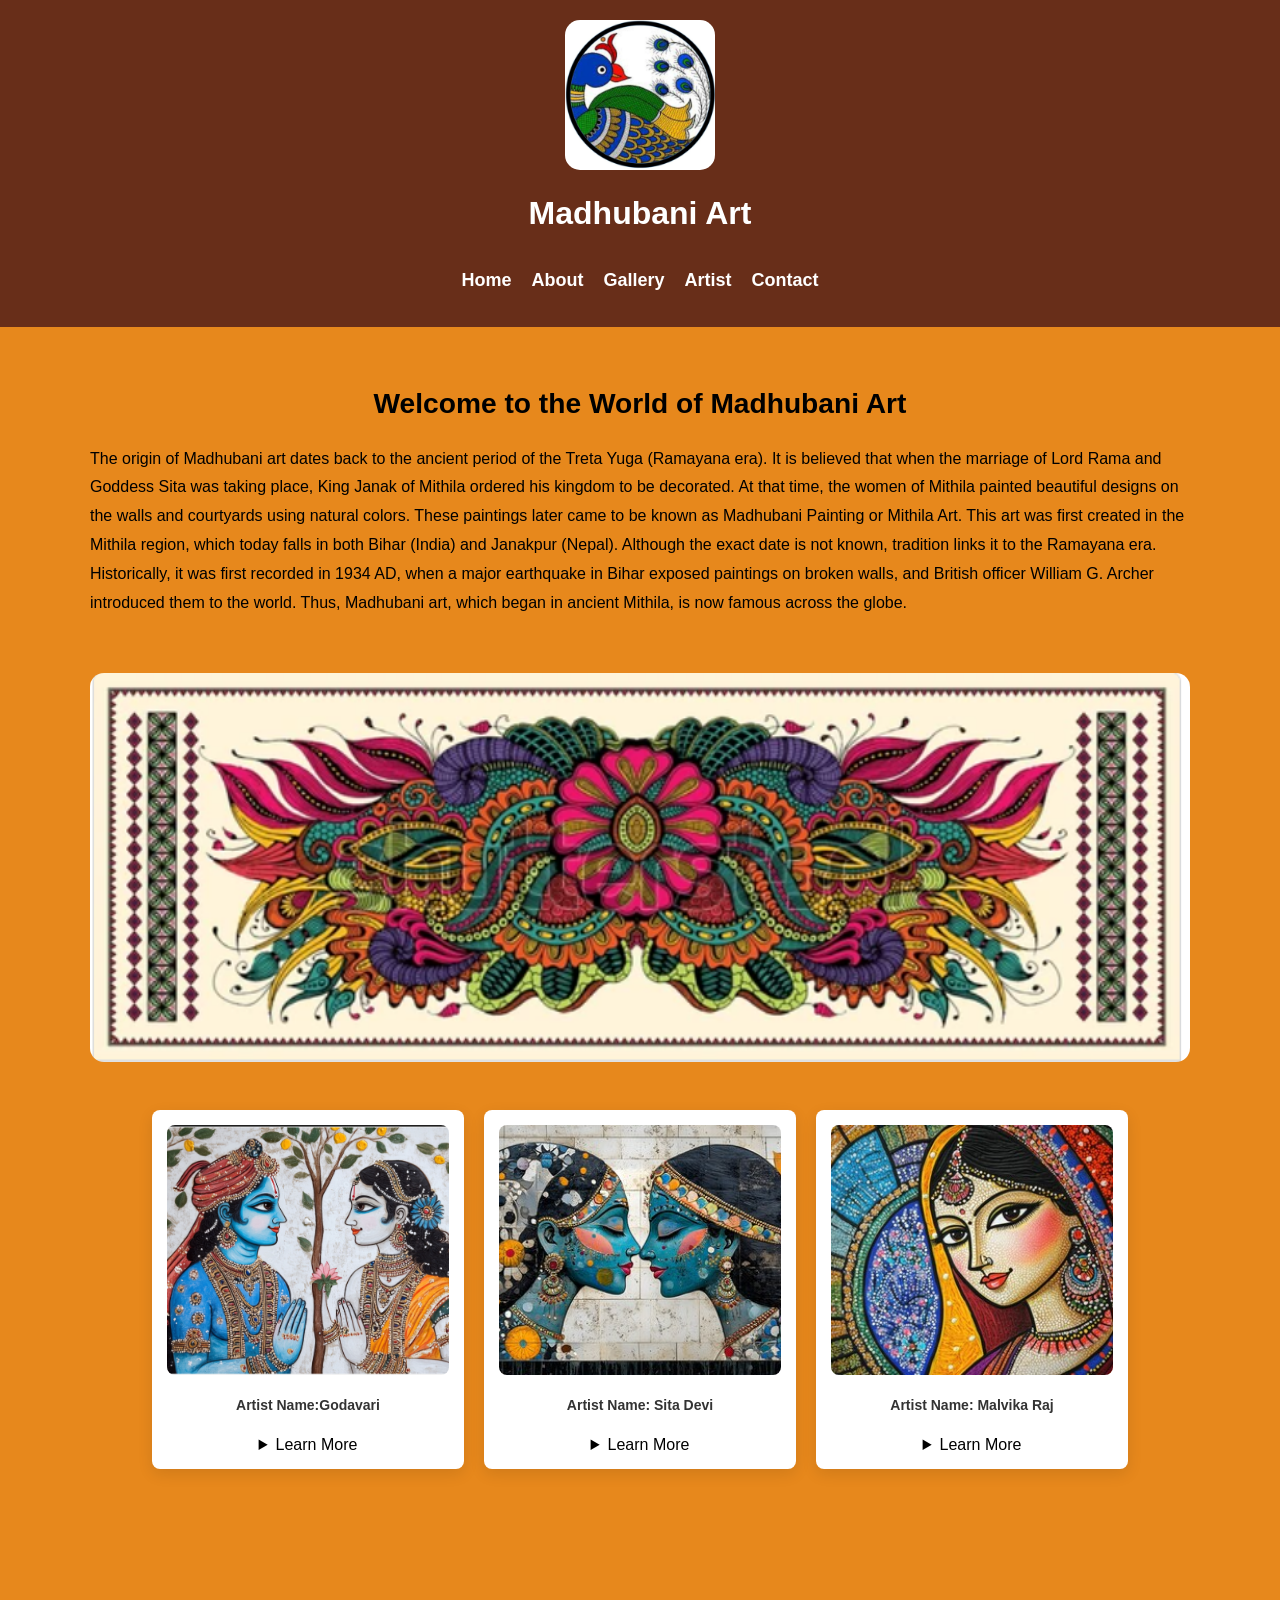
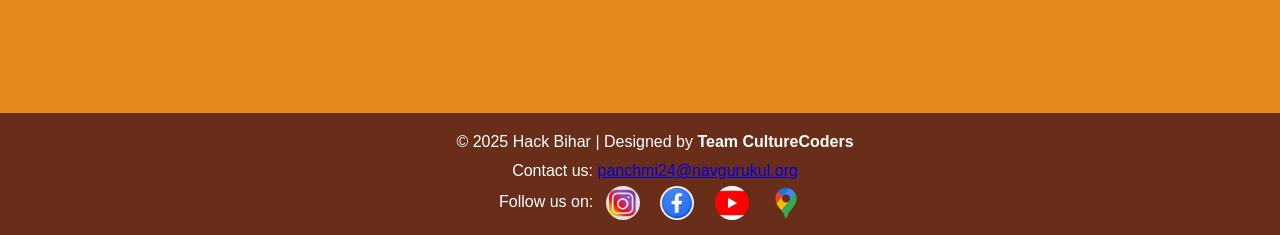
<file: index.html>
<!DOCTYPE html>
<html lang="en">
<head>
  <meta charset="UTF-8">
  <title>Home | Madhubani Art</title>
  <link rel="stylesheet" href="style.css">
</head>
<body>
  <header>
    <div class="logo-container">
      <img src="Screenshot From 2025-05-20 10-03-20.png" alt="Madhubani Logo" class="logo">
  
    <h1>Madhubani Art</h1>
    <nav>
      <ul>
        <li><a href="index.html">Home</a></li>
        <li><a href="Abou.html">About</a></li>
        <li><a href="gallery.html">Gallery</a></li>
        <li><a href="artist.html">Artist</a></li>
        <li><a href="Contact.html">Contact</a></li>
      </ul>
    </nav>
  </header>
  <main>
    <section>
      <h2>Welcome to the World of Madhubani Art</h2>
      <p>The origin of Madhubani art dates back to the ancient period of the Treta Yuga (Ramayana era). 
        It is believed that when the marriage of Lord Rama and Goddess Sita was taking place, King Janak of Mithila ordered his kingdom to be decorated. At that time, 
        the women of Mithila painted beautiful designs on the walls and courtyards using natural colors. 
        These paintings later came to be known as Madhubani Painting or Mithila Art. This art was first created in the Mithila region,
         which today falls in both Bihar (India) and Janakpur (Nepal). Although the exact date is not known, tradition links it to the Ramayana era. Historically, it was first 
         recorded in 1934 AD, when a major earthquake in Bihar exposed paintings on broken walls, and British officer William G. 
         Archer introduced them to the world. Thus, Madhubani art, which began in ancient Mithila, is now famous across the globe.</p>
      <div class="img"></div>
      <img src="Screenshot From 2025-05-19 19-31-35.png"  width="100%"     alt="Madhubani Art 3">
      <div class="img-container">
      

<div class="img-card">
  <img src="photo/image copy 2.png" alt="image" width="200">
  <p class="para"> Artist Name:Godavari</p>

  <details>
    <summary>Learn More</summary>
    <p>
      Madhubani (Mithila) paintings are not just decoration—they always carry a symbolic meaning.

🌸 Nature & fertility → Trees, flowers, fish, birds, and animals symbolize prosperity, harmony, and life.

☀️🌙 Sun & moon → Represent time, cycle of life, energy, and stability.

💑 Marriage & rituals → Many paintings show gods, goddesses, or wedding scenes, symbolizing love, union, and tradition.
This painting depicts Lord Krishna and Radha in a traditional Indian art style, likely inspired by Madhubani or Rajasthani miniature painting. A fitting title for this artwork could be:

“Radha-Krishna: Eternal Love and Devotion”

It captures the essence of love, devotion, and spiritual union between Radha and Krishna, common themes in Indian art.
    </p>
  </details>
</div>

<div class="img-card">
  <img src="photo/image copy 3.png" alt="image" width="200">
  <p class="para">Artist Name: Sita Devi</p>


  <details>
    <summary>Learn More</summary>
    <p>
     Souls

🔹 The two faces shown opposite each other represent reflection — they are mirrors of one another.
🔹 The blue color — in Indian art and tradition, blue is often associated with Lord Krishna and spiritual love. It symbolizes infinity, depth, and peace.
🔹 Decorative ornaments and flowers — these signify beauty, prosperity, and culture.
🔹 The yellow lotus — in Indian art, the lotus stands for purity, wisdom, and divinity.

👉 The deeper message of this painting is that true love is the union of two souls, not just an external appearance.
It symbolizes both duality (two forms) and non-duality (oneness).
    </p>
  </details>
</div>

<div class="img-card">
  <img src="photo/image copy 4.png" alt="image" width="200">
  <p class="para">Artist Name: Malvika Raj</p>

  <details>
    <summary>Learn More</summary>
    <p>
      This artwork represents the grace, beauty, and inner strength of Indian women.

🔹 The woman’s face, adorned with jewelry and a colorful saree/veil, reflects traditional Indian femininity and elegance.
🔹 The bright, vibrant colors symbolize celebration, cultural richness, and the diversity of life.
🔹 The decorative patterns around her create a divine aura, almost like a halo, signifying purity, respect, and sacredness.
🔹 Her eyes are large and expressive, often considered the window to the soul, showing calmness and depth of emotion.

👉 Overall, this painting celebrates Indian womanhood — combining outer beauty, cultural identity, and inner strength.
    </p>
  </details>
</div>



<!-- 🔹 Modal Box -->
<div id="artistModal" class="modal">
  <div class="modal-content">
    <span class="close" onclick="closeModal()">&times;</span>
    <div id="modal-body">
      <!-- Artist info will load here -->
    </div>
  </div>
</div>

      </div>
    </section>
  </main>
  <footer>
    <div class="footer-container">
      <p>&copy; 2025 Hack Bihar | Designed by <strong>Team CultureCoders</strong></p>
      <p>Contact us: <a href="mailto:info@madhubaniart.com">panchmi24@navgurukul.org</a></p>
      <p>Follow us on: 
        <a href="https://www.instagram.com/reel/DHSvYx3zy8M/?igsh=OXBoYTV0bWptcW9t"><img src="WhatsApp Image 2025-05-20 at 10.25.56 AM.jpeg" alt="Instagram" class="social-icon"></a>
        <a href="https://www.facebook.com/?_rdr"><img src="WhatsApp Image 2025-05-20 at 10.38.00 AM.jpeg" alt="Facebook" class="social-icon"></a>
        <a href="https://www.youtube.com/results?search_query=madhubani+painting"><img src="WhatsApp Image 2025-05-20 at 11.15.55 AM.jpeg" alt="Twitter" class="social-icon"></a>
        <a href="https://www.google.com/search?q=madhubani+location&oq=madhu&gs_lcrp=EgZjaHJvbWUqBggBEEUYOzIGCAAQRRg7MgYIARBFGDsyDwgCEEUYOxjjAhixAxiABDIGCAMQRRg7MgoIBBAuGLEDGIAEMgYIBRBFGDwyBggGEEUYPDIGCAcQRRg80gEINDg4MWowajeoAgiwAgHxBTT0EGLn2KUP8QU09BBi59ilDw&sourceid=chrome&ie=UTF-8"><img src=".vscode/google-map-icon.png" alt="Twitter" class="social-icon"></a>
      
      </p>
    </div>

  </footer>
  <script src="script.js"></script>
</body>
</html>
</file>
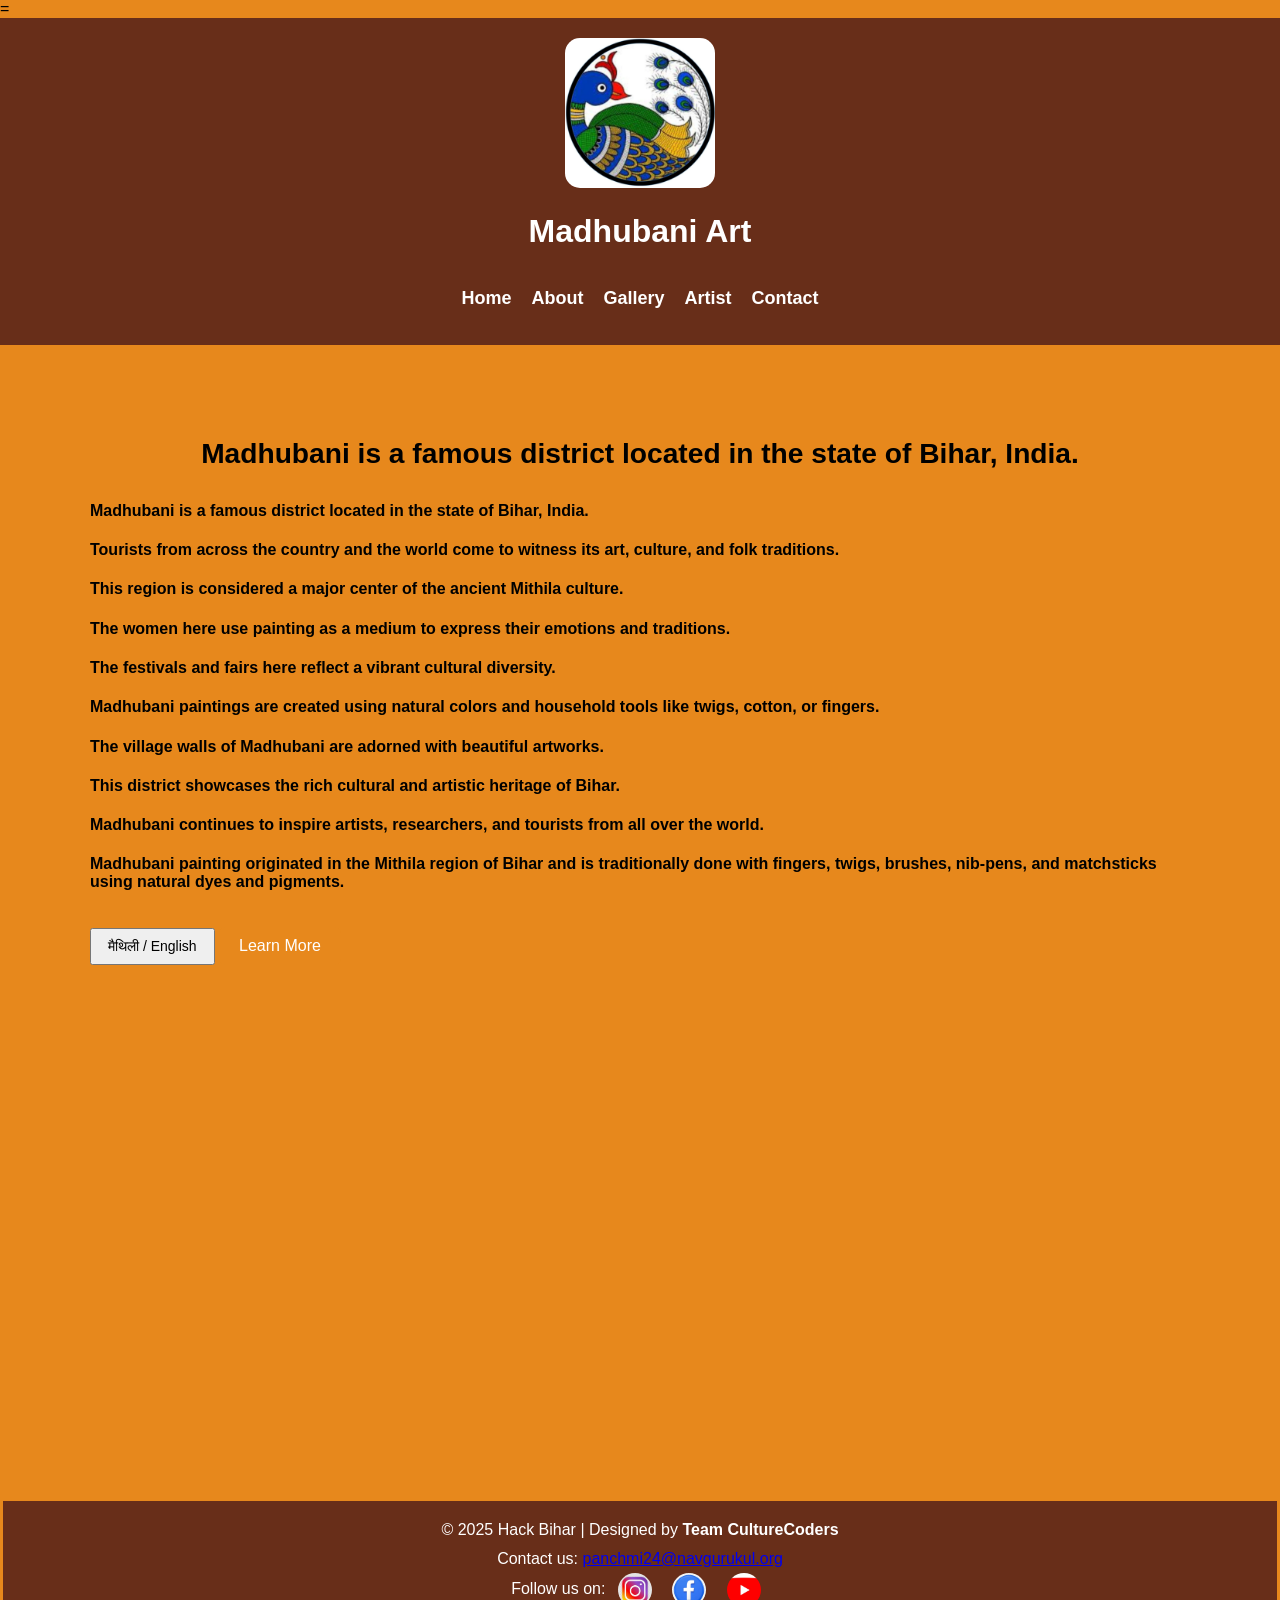
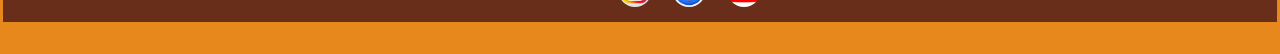
<file: Abou.html>
<!DOCTYPE html>
<html lang="en">
<head>
  <meta charset="UTF-8">
  <title>About | Madhubani Art</title>
=<link rel="stylesheet" href="style.css">
</head>
<body>
  <header>
   <div class="logo-container">
    <img src="Screenshot From 2025-05-20 10-03-20.png" alt="Madhubani Logo" class="logo">
  
    <h1>Madhubani Art</h1>
    <nav>
      <ul>
        <li><a href="index.html">Home</a></li>
        <li><a href="Abou.html">About</a></li>
        <li><a href="gallery.html">Gallery</a></li>
        <li><a href="artist.html">Artist</a></li>
        <li><a href="Contact.html">Contact</a></li>
      </ul>
    </nav>
  </header>
  <main>
  <main>
    <section>
      <h2 class="lang-en">Madhubani is a famous district located in the state of Bihar, India.</h2>
<h2 class="lang-hi" style="display:none;">मधुबनी भारत के बिहार राज्य में एक प्रसिद्ध जिला छी।</h2>

<h4 class="lang-en">Madhubani is a famous district located in the state of Bihar, India.</h4>
<h4 class="lang-hi" style="display:none;">ई पारंपरिक मधुबनी चित्रकला लेल विश्व प्रसिद्ध अछि।</h4>
<h4 class="lang-en">Tourists from across the country and the world come to witness its art, culture, and folk traditions.</h4>
<h4 class="lang-hi" style="display:none;">देश आ दुनिया भरि सँ पर्यटक एहि कला, संस्कृति आ लोक परंपरा केँ देखबाक लेल अबैत छथि।</h4>
<h4 class="lang-en">This region is considered a major center of the ancient Mithila culture.</h4>
<h4 class="lang-hi" style="display:none;">ई क्षेत्र प्राचीन मिथिला संस्कृति के एक महत्वपूर्ण केंद्र मानल जाइत अछि।</h4>
<h4 class="lang-en">The women here use painting as a medium to express their emotions and traditions.</h4>
<h4 class="lang-hi" style="display:none;">एतय के महिलासभ अपन भावना आ परंपरा केँ चित्रकला द्वारा व्यक्त करैत छथि।</h4>

<h4 class="lang-en">The festivals and fairs here reflect a vibrant cultural diversity.</h4>
<h4 class="lang-hi" style="display:none;">एतय के पर्व आ मेला सांस्कृतिक विविधता के जीवंत प्रतिबिंब होइत अछि।</h4>

<h4 class="lang-en">Madhubani paintings are created using natural colors and household tools like twigs, cotton, or fingers.</h4>
<h4 class="lang-hi" style="display:none;">मधुबनी चित्रकला प्राकृतिक रंग आ घरेलू सामान जकाँ टहनी, सूती आ उंगलि के उपयोग सँ बनाओल जाइत अछि।</h4>

<h4 class="lang-en">The village walls of Madhubani are adorned with beautiful artworks.</h4>
<h4 class="lang-hi" style="display:none;">मधुबनी के गामक दीवाल सुंदर चित्रसभ सँ सजल रहैत अछि।</h4>

<h4 class="lang-en">This district showcases the rich cultural and artistic heritage of Bihar.</h4>
<h4 class="lang-hi" style="display:none;">ई जिला बिहार के समृद्ध सांस्कृतिक आ कलात्मक विरासत के प्रदर्शित करैत अछि।</h4>

<h4 class="lang-en">Madhubani continues to inspire artists, researchers, and tourists from all over the world.</h4>
<h4 class="lang-hi" style="display:none;">मधुबनी आबहूँ कलाकार, शोधकर्ता आ पर्यटक सभ के लेल प्रेरणा के स्रोत छी।</h4>

<h4 class="lang-en">Madhubani painting originated in the Mithila region of Bihar and is traditionally done with fingers, twigs, brushes, nib-pens, and matchsticks using natural dyes and pigments.</h4>
<h4 class="lang-hi" style="display:none;">मधुबनी चित्रकला बिहार के मिथिला क्षेत्र में उत्पन्न भेल अछि आ पारंपरिक रूप सँ ई उंगलि, टहनी, ब्रश, कलम आ माचिसक तीलि के उपयोग कऽ कऽ प्राकृतिक रंग आ रंगीन पदार्थ सँ बनाओल जाइत अछि।</h4>





<button onclick="toggleLanguage()">मैथिली  / English</button>
<!-- 
      <button onclick="toggleLanguage()">हिंदी / English</button>
       -->
      <!-- Updated Learn More Button to open modal -->
      <button class="btn" onclick="openModal()">Learn More</button>
    </section>
  </main>

 
  <!-- Modal Box -->
  <div id="learnModal" class="modal">
    <div class="modal-content">
      <span class="close" onclick="closeModal()">&times;</span>
      <h3>More About Madhubani Art</h3>
      <p><strong>Madhubani Painting</strong>, also known as Mithila Painting, is a traditional Indian folk art form that originated in the Mithila region of Bihar. This art is characterized by eye-catching geometrical patterns and vibrant colors.</p>
      
      <p>Historically, it was practiced by the women of the region to decorate the walls of their homes during festivals, religious rituals, and special occasions. The themes often revolve around nature, mythology, love, and fertility.</p>

      <p>Madhubani paintings are traditionally done using natural dyes and pigments, and the tools used include fingers, twigs, nib pens, and matchsticks. It has now gained global recognition and is practiced on paper, canvas, cloth, and other surfaces.</p>

      <p><strong>Key Features:</strong></p>
      <ul>
        <li>Bright and bold colors</li>
        <li>Intricate borders and fine detailing</li>
        <li>Motifs of flowers, birds, deities, and daily life</li>
        <li>🖌️ Real Story: The Walls That Saved a Forest – Jitwarpur Village, Madhubani
          📍 Place: Jitwarpur village, Madhubani district, Bihar
          🧑‍🎨 Famous for: Home of legendary Madhubani artists like Baua Devi and Sita Devi
          🌳 The Story: How Art Saved the Trees
          Once upon a time, in the peaceful village of Jitwarpur, many families painted Madhubani art on their walls. The art showed gods, goddesses, peacocks, trees, and village life. For many years, this was only for homes and festivals.
          
          Then one day, the villagers heard that the forest department wanted to cut down many trees near their village for development.
          
          But these trees were special to the people. They believed that gods like Durga, Krishna, and Gauri lived in the trees. So the women had an idea.
          
          They went to the forest and started painting Madhubani art on the tree trunks!
          They painted goddesses, birds, animals, and sacred symbols — just like they did on their home walls.
          
          Soon, the painted trees looked so beautiful and spiritual that people from other villages, media, and even the government came to see them. Because the trees had religious and cultural symbols, no one wanted to cut them anymore.
          
          This is how the women of Jitwarpur used art to protect nature.
          
          💫 Result:
          The village became famous.
          
          Tourists and art lovers came from all over the world.
          
          Women artists like Baua Devi received awards like Padma Shri.
          
          Madhubani art was no longer just "village painting" – it became a symbol of Bihar’s pride and women’s power.
          
          🌱 Moral of the story:
          Madhubani art is not just for decoration. It is a voice, a protector of nature, and a story of strong women.</li>
       <li>1. Sita Devi
        Sita Devi was one of the pioneering Madhubani artists who helped bring this traditional art form to the international stage. Known for her vibrant use of colors and detailed patterns, she played a key role in popularizing Madhubani painting beyond Bihar. Her artworks often depict Hindu gods and goddesses, as well as nature-inspired motifs.
        
        2. Baua Devi
        Baua Devi is a renowned Madhubani artist famous for her intricate Tantrik style paintings. She has received the Padma Shri award for her outstanding contribution to Indian folk art. Baua Devi’s work beautifully combines mythology and tradition, keeping alive the spiritual essence of Madhubani art.
        
        3. Ganga Devi
        Ganga Devi was a celebrated Madhubani painter known for her storytelling through art. She used Madhubani painting to depict her personal life experiences as well as cultural rituals. Her powerful and emotive works helped bring global attention to this folk art.</li>
      </ul>
    </div>
  </div>
  <footer>
    <div class="footer-container">
      <p>&copy; 2025 Hack Bihar | Designed by <strong>Team CultureCoders</strong></p>
      <p>Contact us: <a href="mailto:info@madhubaniart.com">panchmi24@navgurukul.org</a></p>
      <p>Follow us on: 
        <a href="https://www.instagram.com/"><img src="WhatsApp Image 2025-05-20 at 10.25.56 AM.jpeg" alt="Instagram" class="social-icon"></a>
        <a href="https://www.facebook.com/?_rdr"><img src="WhatsApp Image 2025-05-20 at 10.38.00 AM.jpeg" alt="Facebook" class="social-icon"></a>
        <a href="https://www.youtube.com/results?search_query=madhubani+painting"><img src="WhatsApp Image 2025-05-20 at 11.15.55 AM.jpeg" alt="Twitter" class="social-icon"></a>
      </p>
    </div>

  </footer>
   <script src="script.js"></script>
</body>
</html>
</file>
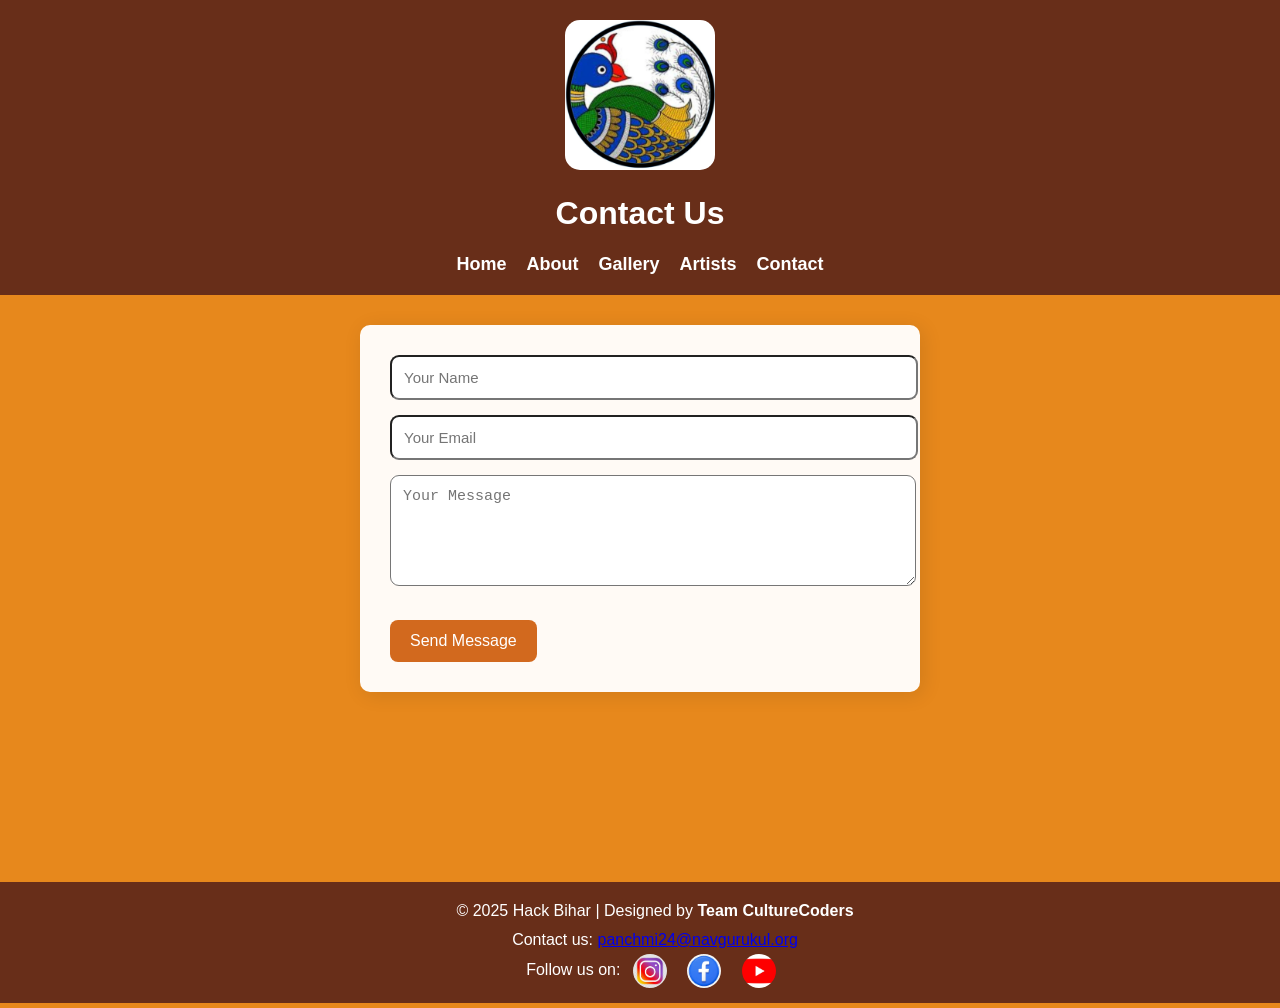
<file: Contact.html>
<!DOCTYPE html>
<html lang="en">
<head>
    <meta charset="UTF-8">
    <meta name="viewport" content="width=device-width, initial-scale=1.0">
    <title> Contact Us </title>
    <link rel="stylesheet" href="style.css">
</head>
<body>
    <script src="script.js"></script>
<header>
   <img src="Screenshot From 2025-05-20 10-03-20.png" alt="Madhubani Logo" class="logo">
   <h1>Contact Us</h1>
  <nav>
    
    <a href="index.html">Home</a></li>
    <a href="Abou.html">About</a></li>
    <a href="gallery.html">Gallery</a>
    <a href="artist.html">Artists</a>
    <a href="Contact.html">Contact</a>
  </nav>
</header>
    <form action="#">
      <input type="text" placeholder="Your Name" required />
      <input type="email" placeholder="Your Email" required />
      <textarea rows="5" placeholder="Your Message" required></textarea>
      <button type="submit">Send Message</button>
    </form>

    <footer>
      <div class="footer-container">
        <p>&copy; 2025 Hack Bihar | Designed by <strong>Team CultureCoders</strong></p>
        <p>Contact us: <a href="mailto:info@madhubaniart.com">panchmi24@navgurukul.org</a></p>
        <p>Follow us on: 
          <a href="https://www.instagram.com/reel/DHSvYx3zy8M/?igsh=OXBoYTV0bWptcW9t"><img src="WhatsApp Image 2025-05-20 at 10.25.56 AM.jpeg" alt="Instagram" class="social-icon"></a>
          <a href="https://www.facebook.com/?_rdr"><img src="WhatsApp Image 2025-05-20 at 10.38.00 AM.jpeg" alt="Facebook" class="social-icon"></a>
          <a href="https://www.youtube.com/results?search_query=madhubani+painting"><img src="WhatsApp Image 2025-05-20 at 11.15.55 AM.jpeg" alt="Twitter" class="social-icon"></a>
        </p>
      </div>
  
    </footer>
</body>
</html>
</file>
<file: style.css>
body {
    margin: 0;
    padding: 0;
    font-family: 'Segoe UI', sans-serif;
    background-color: #f1a752;
}

header {
    background-color: brown;
    padding: 20px 0;
    text-align: center;
    width: 100%;
    color: white;
}

.navbar {
    background-color: #8c4e2b;
    padding: 10px 0; /* Smaller padding makes the navbar shorter */
}

.navbar a {
    padding: 8px 20px; /* Smaller padding on links */
}

/* Navigation styling */
nav {
    display: flex;
    justify-content: center; /* सारे links center में आएं */
    gap: 20px; /* links के बीच gap */
    margin-top: 15px;
}

nav a {
    text-decoration: none;
    color: #333;
    font-size: 18px;
    font-weight: bold;
    transition: color 0.3s ease;
}

.artist-grid {
    display: flex;
    flex-wrap: wrap;
    gap: 20px;
    justify-content: center;
    margin-top: 20px;
}

.artist {
    width: 250px;             /* fixed width */
    height: 250px;            /* fixed height (square) */
    border-radius: 10px;
    overflow: hidden;         /* image + text crop inside */
    display: flex;
    flex-direction: column;
    align-items: center;
    background: #fff;
    box-shadow: 0 4px 8px rgba(0, 0, 0, 0.1);
    cursor: pointer;
    transition: transform 0.2s ease;
}

.artist:hover {
    transform: scale(1.03);
}

.artist img {
    width: 100%;
    height: 100%;
    object-fit: cover;       /* image properly fill karegi */
}

.artist-info {
    padding: 10px;
    text-align: center;
    background: rgba(255, 255, 255, 0.9);
}

.artist-grid {
    display: flex;
    flex-wrap: wrap;
    gap: 20px;
    justify-content: center;
    margin-top: 20px;
}

section > img[alt*="Madhubani"] {
    width: 100%;
    border-radius: 14px;
    box-shadow: var(--shadow);
    margin: 12px 0 20px;
}

/* ---------- Art cards grid ---------- */
.art-card {
    display: grid;
    grid-template-columns: repeat(12, 1fr);
    gap: 16px;
    margin: 6px 0 4px;
}

/* two columns on large screens, stack on small */
.art-card > div {
    grid-column: span 6;         /* 2 cards per row on desktop */
    background: var(--card);
    border-radius: var(--radius);
    padding: 14px;
    box-shadow: var(--shadow);
    transition: transform .18s ease, box-shadow .18s ease;
}

.art-card > div:hover {
    transform: translateY(-3px);
    box-shadow: 0 10px 26px rgba(0, 0, 0, 0.12);
}

.art-card img {
    width: 100%;
    height: 260px;               /* keeps a neat uniform crop */
    object-fit: cover;
    border-radius: 12px;
}

/* small caption paragraph inside cards, if used */
.art-card p {
    margin: 10px 2px 0;
    color: var(--muted);
    font-size: 0.95rem;
}

footer {
    background-color: brown;
    color: white;
    text-align: center;
    padding: 20px 0;
    font-size: 16px;
    width: 100%;
    margin-top: 160px;
}

footer p {
    margin: 0;
}

form {
    max-width: 500px;
    margin: 30px auto;
    padding: 30px;
    background-color: #fffaf5;
    border-radius: 10px;
    box-shadow: 3px 3px 20px rgba(0, 0, 0, 0.1);
}

input,
textarea {
    width: 100%;
    margin-bottom: 15px;
    padding: 12px;
    border-radius: 9px;
    font-size: 15px;
}

button[type="submit"] {
    background-color: #d2691e;
    color: white;
    border: none;
    padding: 12px 20px;
    font-size: 16px;
    cursor: pointer;
    border-radius: 8px;
}

button[type="submit"]:hover {
    background-color: #a0522d;
}

.social-icon {
    width: 30px;
    height: 30px;
    margin: 0 5px;
    vertical-align: middle;
    border-radius: 50%;
    object-fit: cover;
}

body {
    margin: 0;
    font-family: 'Segoe UI', sans-serif;
    background-color: #e7881c;
}

header {
    background-color: #682e19;
    color: white;
    padding: 20px 0;
    text-align: center;
}

.logo {
    height: 150px;
    width: 150px;
    border-radius: 15px;
}

nav ul {
    list-style: none;
    padding: 0;
    display: flex;
    justify-content: center;
    gap: 20px;
}

nav a {
    color: white;
    text-decoration: none;
    font-weight: bold;
}

main {
    background: var(--bg);
    min-height: 100vh;
    padding: 32px 18px;
    display: grid;
    place-items: start center;
}

main > section {
    width: 100%;
    max-width: 1100px;
    background: var(--card);
    border-radius: var(--radius);
    box-shadow: var(--shadow);
    padding: 28px;
}

/* ---------- Typography ---------- */
h2 {
    margin: 0 0 14px;
    font-size: clamp(1.6rem, 2.2vw, 2.2rem);
    line-height: 1.2;
    color: var(--accent-2);
    position: relative;
    padding-bottom: 10px;
    text-align: center;
}

h2::after {
    content: "";
    position: absolute;
    left: 0;
    bottom: 0;
    width: 82px;
    height: 4px;
    background: linear-gradient(90deg, var(--accent), var(--accent-2));
    border-radius: 2px;
}

p {
    color: var(--text);
    font-size: 1rem;
    line-height: 1.8;
    margin: 10px 0 18px;
}

/* ---------- Decorative strip (optional .img div) ---------- */
.img {
    width: 100%;
    height: 10px;
    background: repeating-linear-gradient(
        90deg,
        var(--accent) 0 16px,
        transparent 16px 22px,
        var(--accent-2) 22px 38px,
        transparent 38px 44px
    );
    border-radius: 999px;
    margin: 10px 0 16px;
}

footer {
    background-color: #682e19;
    color: white;
    text-align: center;
    padding: 15px;
    position: relative;
    bottom: 0;
    width: 100%;
}

.btn {
    display: inline-block;
    padding: 10px 20px;
    background-color: #e07a5f;
    color: white;
    text-decoration: none;
    margin-top: 20px;
    border-radius: 5px;
}

.gallery-grid {
    display: flex;
    justify-content: center;
    flex-wrap: wrap;
    gap: 20px;
    margin-top: 20px;
}

.gallery-grid img {
    width: 200px;
    height: auto;
    border-radius: 8px;
    gap: 10px;
    display: flex;
    flex-direction: column;  /* vertical stack */
    align-items: center;      /* center align horizontally */
    gap: 20px;                /* space between images */
    margin-top: 20px;
}

button {
    margin-top: 15px;
    padding: 8px 16px;
    font-size: 14px;
    cursor: pointer;
}

/* Body Layout */
body {
    display: flex;
    flex-direction: column;
    min-height: 100vh;
}

/* Main should grow to take space */
main {
    flex: 1;
}

.art-image {
    width: 300px;
    height: auto;
}

.gallery-grid img {
    width: 300px; /* ya jitna size chahiye */
    height: auto;
    border-radius: 8px;
}

/* ===== Modal Styles ===== */
.modal {
    display: none; /* hidden by default */
    position: fixed;
    z-index: 999;
    left: 0;
    top: 0;
    width: 100%;
    height: 100%;
    overflow: auto;
    background-color: rgba(0, 0, 0, 0.5); /* Black background with opacity */
    padding-top: 80px;
}

.modal-content {
    background-color: hsl(49, 100%, 96%);
    margin: auto;
    padding: 25px;
    border-radius: 12px;
    width: 85%;
    max-width: 600px;
    box-shadow: 0 6px 12px rgba(0, 0, 0, 0.25);
    color: #333;
    font-family: 'Segoe UI', sans-serif;
}

.modal-content h3 {
    margin-top: 0;
    color: #924d1b;
    text-align: center;
}

.modal-content p {
    line-height: 1.6;
    margin-bottom: 15px;
}

.modal-content ul {
    padding-left: 20px;
}

.modal-content li {
    margin-bottom: 8px;
}

.close {
    color: #a62f2f;
    float: right;
    font-size: 24px;
    font-weight: bold;
    cursor: pointer;
    transition: 0.3s;
}

.close:hover {
    color: #e60000;
}

/* Button styling (optional) */
button.btn {
    background-color: #e7881c;
    color: white;
    padding: 10px 20px;
    border: none;
    border-radius: 6px;
    cursor: pointer;
    font-size: 16px;
    margin-top: 10px;
    transition: 0.3s;
}

button.btn:hover {
    background-color: #c96d0f;
}

.social-icon {
    width: 34px;
    height: 34px;
    margin: 0 8px;
    vertical-align: middle;
    transition: transform 0.2s;
}

.social-icon:hover {
    transform: scale(1.2);
}

.homepage-main-image {
    width: 90%; /* Increase the width to make it bigger */
    max-width: 800px; /* Optional: Sets a maximum width to prevent it from getting too large on very big screens */
    height: auto; /* Maintains aspect ratio */
    display: block; /* Makes the image a block element */
    margin: 30px auto; /* Centers the image horizontally and adds some vertical space */
    border-radius: 8px; /* Rounds the corners slightly */
    box-shadow: 0 4px 8px rgba(0, 0, 0, 0.1); /* Adds a soft shadow */
}

.artist-grid {
    display: flex;
    flex-wrap: wrap;
    gap: 20px;
    justify-content: center;
    margin-top: 20px;
    width: 100%;
}

.artist {
    width: 50%;             /* fixed width */
    height: 50%;            /* fixed height (square) */
    border-radius: 10px;
    overflow: hidden;         /* image + text crop inside */
    display: flex;
    flex-direction: column;
    align-items: center;
    background: hsl(250, 9%, 87%);
    box-shadow: 0 4px 8px rgba(0, 0, 0, 0.1);
    cursor: pointer;
    transition: transform 0.2s ease;
}

.artist:hover {
    transform: scale(1.03);
}

.artist img {
    width: 50%;
    height: 50%;
    object-fit: cover;       /* image properly fill karegi */
}

.artist-info {
    padding: 5px;
    text-align: center;
    background: rgba(219, 213, 213, 0.9);
}

.artist button {
    text-align: center;
    justify-items: center;
    display: flex;
}

.artist .btn-click {
    background-color: #290ea1;
    width: 120%;
    display: flex;
    font-size: 20px;
    height: 50px;
    border-radius: 15px;
    color: #ccc;
}

/* image-container */

/* Container: 2 columns on desktop, 1 on small screens */
.img-container {
    display: grid;
    grid-template-columns: repeat(3, 1fr); /* 2 cards per row */
    gap: 20px;
    width: 100%;
    max-width: 1000px;
    margin: 24px auto;
    padding: 0 12px;
    box-sizing: border-box;
}

.img-card {
    display: flex;
    flex-direction: column;
    align-items: center; /* image center ho jayegi */
    background: #fff;
    border-radius: 10px;
    overflow: hidden;
    box-shadow: 0 6px 18px rgba(0, 0, 0, 0.08);
}
.img-card img {
    max-width: 100%;
    height: auto;        /* crop nahi hoga */
    object-fit: contain; /* pura image dikhayega */
}

/* Paragraph below image */
.img-card .para {
    padding: 10px 12px;
    font-size: 14px;
    line-height: 1.5;
    text-align: justify;
    font-weight: bold; /* यह लाइन टेक्स्ट को bold करेगी */
}

/* Optional: make first line (title-like) bold if you add it */
.img-card .para strong,
.img-card .para b {
    display: block;
    margin-bottom: 8px;
    font-weight: 700;
}

/* Hover effect for card */
.img-card:hover {
    transform: translateY(-6px);
    transition: transform .18s ease;
    box-shadow: 0 12px 30px rgba(0, 0, 0, 0.12);
}

/* Responsive: mobile single column */
@media (max-width: 760px) {
    .img-container {
        grid-template-columns: 1fr; /* 1 card per row on small screens */
        gap: 14px;
        padding: 0 10px;
    }

    .img-card img {
        height: 200px;
    }

    .img-card .para {
        font-size: 14px;
        margin: 10px 12px 14px;
    }
}



.img-card {
  background: #fff;
  border-radius: 8px;
  box-shadow: 0 5px 15px rgba(0,0,0,0.1);
  padding: 15px;
  text-align: center;
  transition: transform 0.3s, box-shadow 0.3s;
}

.img-card:hover {
  transform: scale(1.05);
  box-shadow: 0 10px 20px rgba(0,0,0,0.2);
}

.img-card img {
  width: 100%;
  height: 250px;
  object-fit: cover;
  border-radius: 8px;
}

.para {
  margin: 10px 0;
  font-size: 16px;
  color: #333;
  font-weight: 500;
}

.learn-btn {
  display: inline-block;
  padding: 8px 15px;
  background-color: #ff7800;
  color: white;
  border-radius: 5px;
  font-size: 14px;
  text-decoration: none;
  transition: background-color 0.3s, transform 0.2s;
}

.learn-btn:hover {
  background-color: #e66d00;
  transform: scale(1.05);
}
</file>
